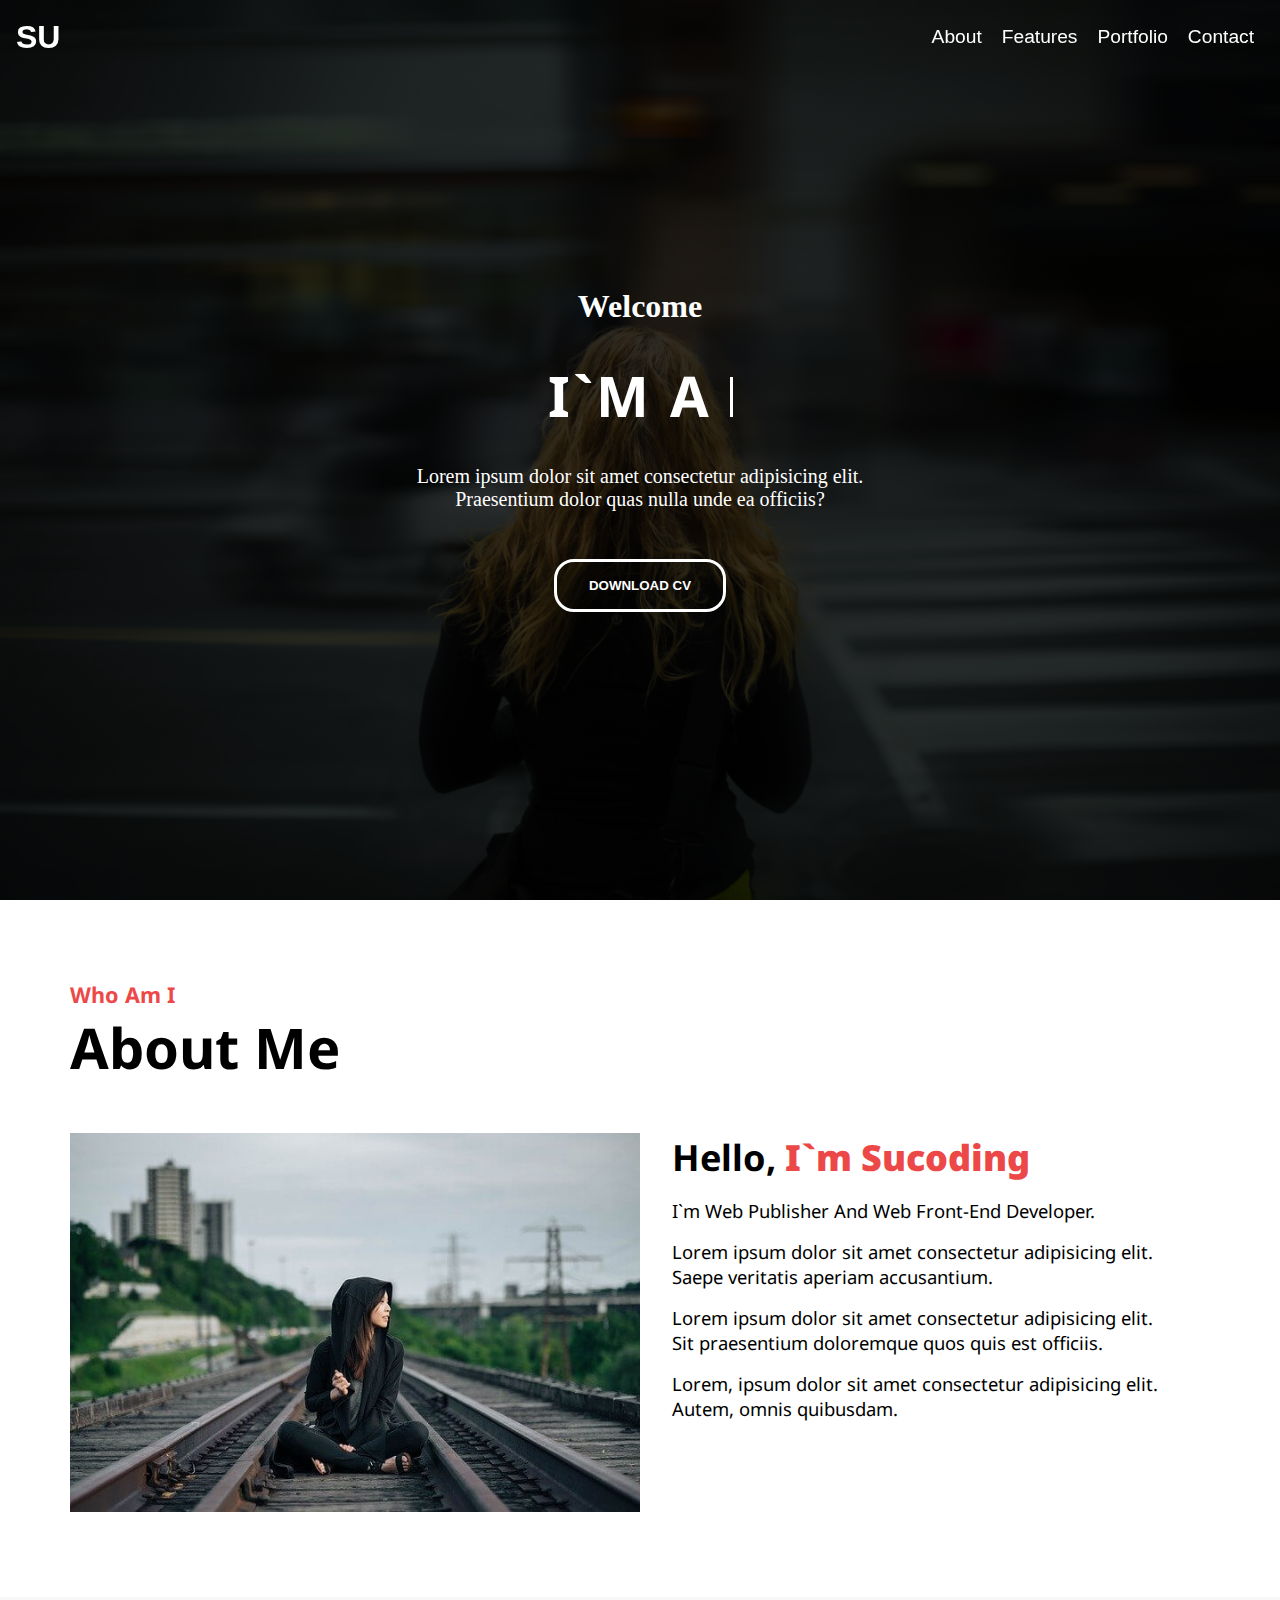
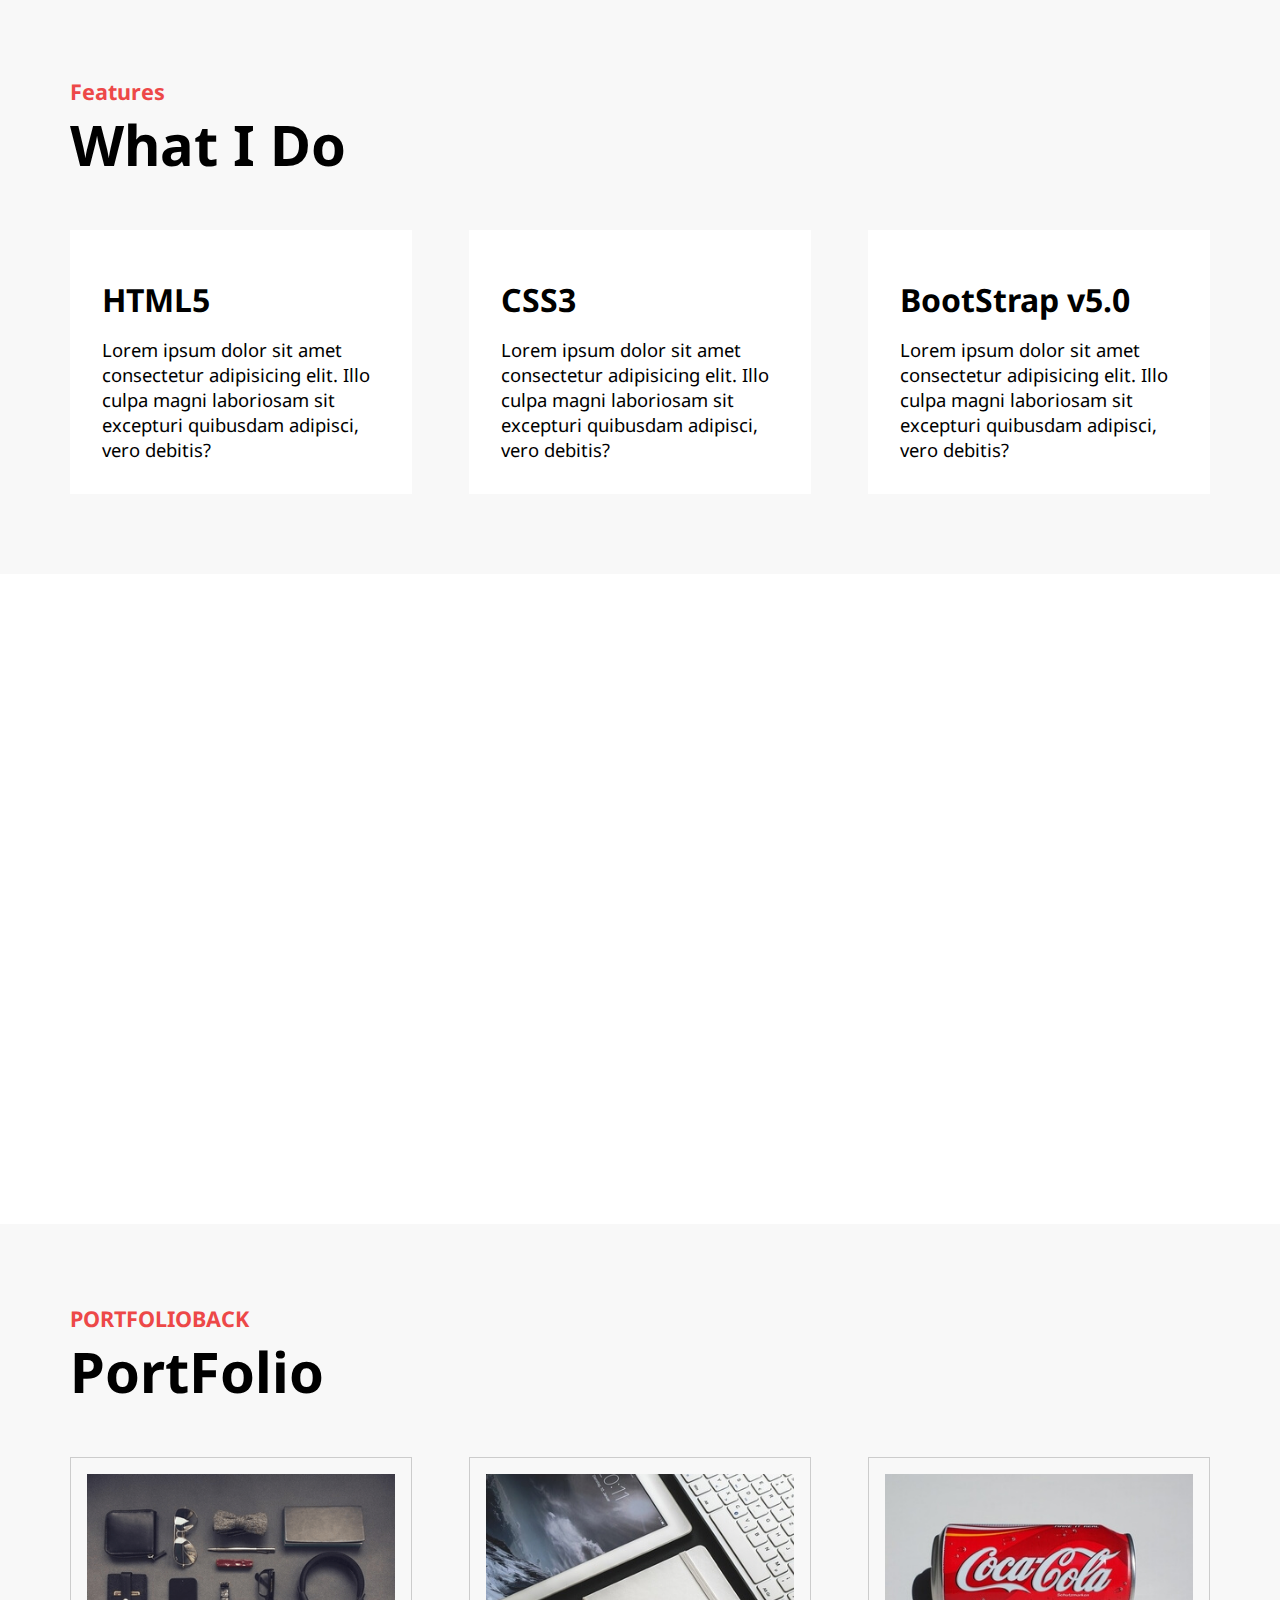
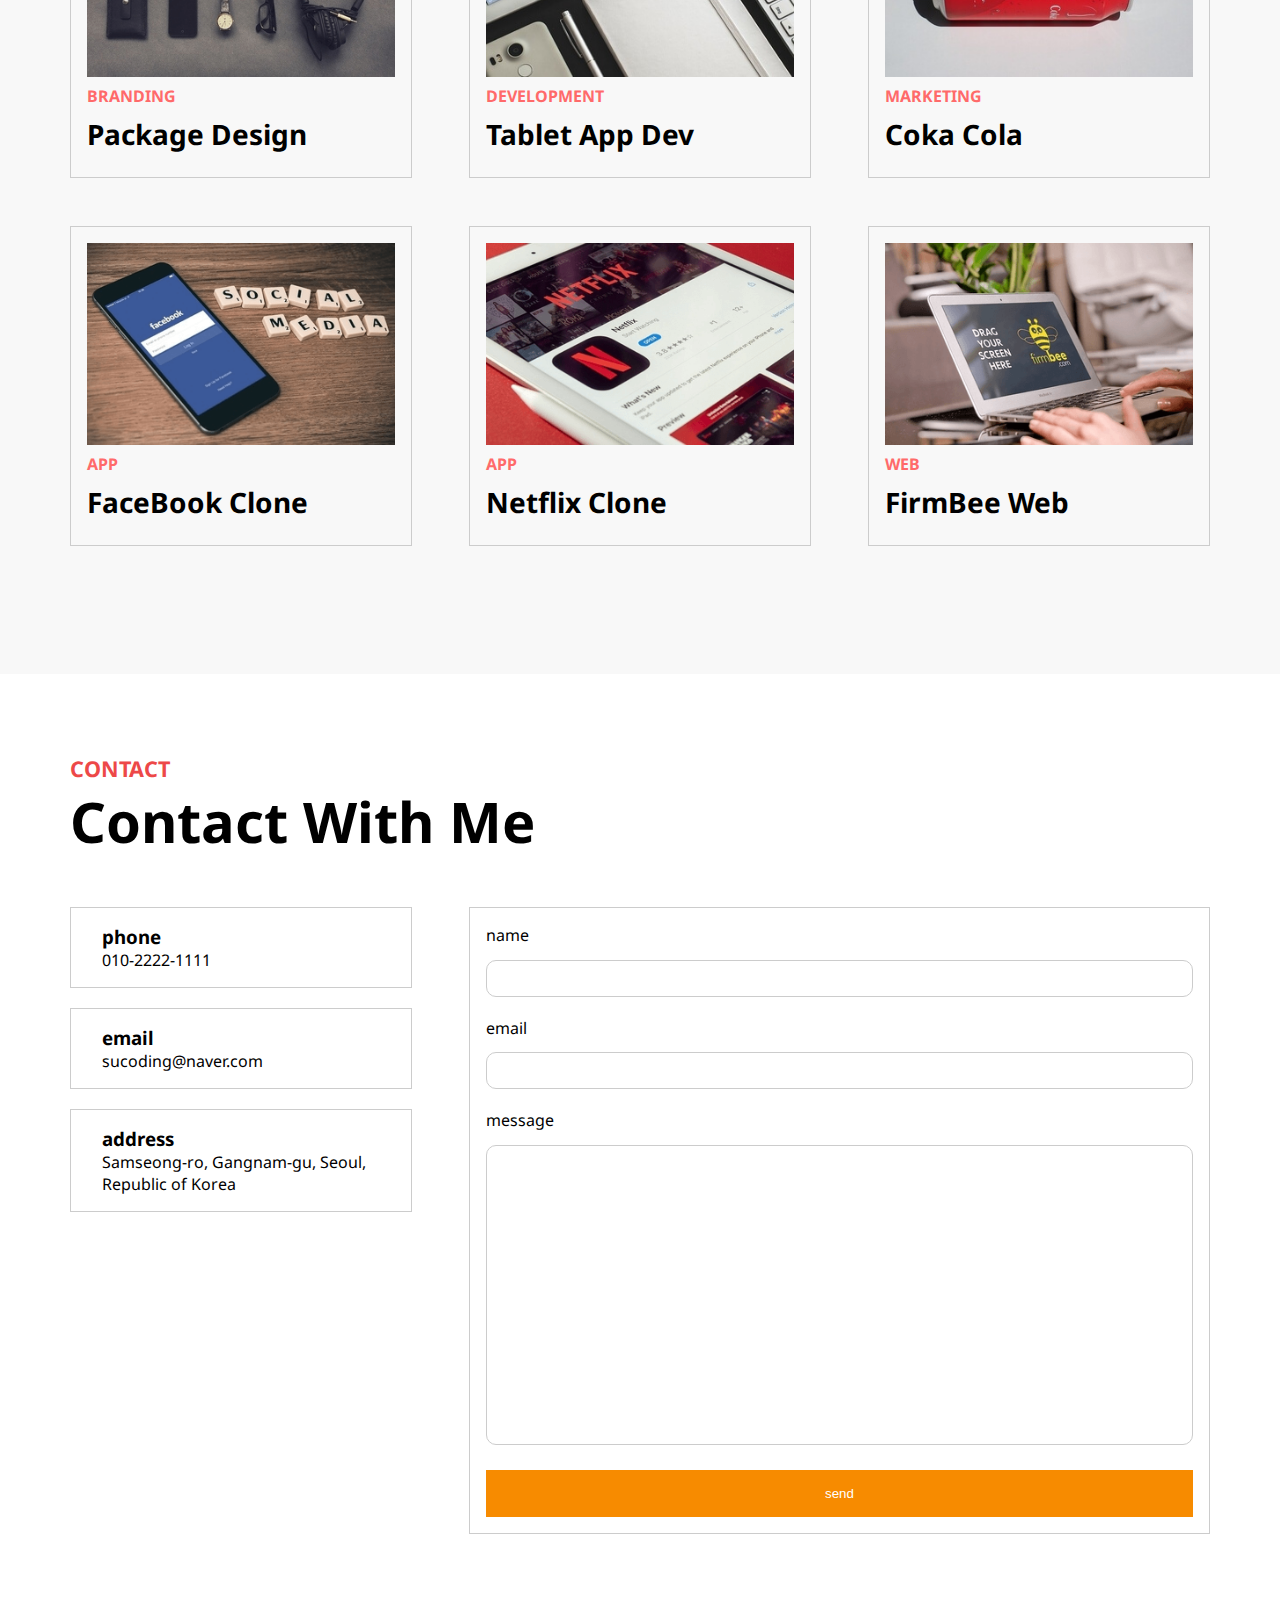
<file: index.html>
<!DOCTYPE html>
<html lang="en">

<head>
  <meta charset="UTF-8" />
  <meta http-equiv="X-UA-Compatible" content="IE=edge" />
  <link rel="stylesheet" href="static/css/styles.css" />
  <link rel="stylesheet" href="https://cdnjs.cloudflare.com/ajax/libs/font-awesome/6.4.0/css/all.min.css"
    integrity="sha512-iecdLmaskl7CVkqkXNQ/ZH/XLlvWZOJyj7Yy7tcenmpD1ypASozpmT/E0iPtmFIB46ZmdtAc9eNBvH0H/ZpiBw=="
    crossorigin="anonymous" referrerpolicy="no-referrer" />
  <title>Final Project githup</title>
</head>

<body>
  <!-- header -->
  <header>
    <div class="container">
      <h1>
        <button>SU</button>
      </h1>
      <nav>
        <ul>
          <li>
            <button>
              About
            </button>
          </li>
          <li>
            <button>
              Features
            </button>
          </li>
          <li>
            <button>
              Portfolio
            </button>
          </li>
          <li>
            <button>
              Contact
            </button>
          </li>
        </ul>
      </nav>
    </div>
  </header>

  <!-- main -->
  <main>
    <div class="container">
      <h4>Welcome</h4>
      <h2 class="active">I`M A <span></span></h2>
      <p>
        Lorem ipsum dolor sit amet consectetur adipisicing elit. Praesentium
        dolor quas nulla unde ea officiis?
      </p>
      <button class="download">DOWNLOAD CV</button>
      <button class="mouse"><i class="fa-solid fa-computer-mouse"></i></button>
    </div>
  </main>

  <!-- About Me -->
  <section class="about">
    <div class="container">
      <div class="title">
        <h4>Who Am I</h4>
        <h2>About Me</h2>
      </div>
      <div class="about-self">
        <div class="left">
          <img src="static/img/me_alone.jpg" alt="" />
        </div>
        <div class="right">
          <h3>Hello, <strong>I`m Sucoding</strong></h3>
          <p>I`m Web Publisher And Web Front-End Developer.</p>
          <p>
            Lorem ipsum dolor sit amet consectetur adipisicing elit. Saepe
            veritatis aperiam accusantium.
          </p>
          <p>
            Lorem ipsum dolor sit amet consectetur adipisicing elit. Sit
            praesentium doloremque quos quis est officiis.
          </p>
          <p>
            Lorem, ipsum dolor sit amet consectetur adipisicing elit. Autem,
            omnis quibusdam.
          </p>
          <div class="social">
            <a href="#">
              <i class="fa-brands fa-facebook"></i>
            </a>
            <a href="#">
              <i class="fa-brands fa-instagram"></i>
            </a>
            <a href="#">
              <i class="fa-brands fa-twitch"></i>
            </a>
            <a href="#">
              <i class="fa-brands fa-youtube"></i>
            </a>
          </div>
        </div>
      </div>
    </div>
  </section>

  <!-- What I Do -->
  <section class="do">
    <div class="container">
      <div class="title">
        <h4>Features</h4>
        <h2>What I Do</h2>
      </div>
      <div class="do-me">
        <div class="do-inner">
          <div class="icon">
            <i class="fa-brands fa-html5"></i>
          </div>
          <div class="content">
            <h3>HTML5</h3>
            <p>
              Lorem ipsum dolor sit amet consectetur adipisicing elit. Illo
              culpa magni laboriosam sit excepturi quibusdam adipisci, vero
              debitis?
            </p>
          </div>
        </div>
        <div class="do-inner">
          <div class="icon">
            <i class="fa-brands fa-css3-alt"></i>
          </div>
          <div class="content">
            <h3>CSS3</h3>
            <p>
              Lorem ipsum dolor sit amet consectetur adipisicing elit. Illo
              culpa magni laboriosam sit excepturi quibusdam adipisci, vero
              debitis?
            </p>
          </div>
        </div>
        <div class="do-inner">
          <div class="icon">
            <i class="fa-brands fa-bootstrap"></i>
          </div>
          <div class="content">
            <h3>BootStrap v5.0</h3>
            <p>
              Lorem ipsum dolor sit amet consectetur adipisicing elit. Illo
              culpa magni laboriosam sit excepturi quibusdam adipisci, vero
              debitis?
            </p>
          </div>
        </div>
      </div>
    </div>
  </section>

  <!-- Background -->
  <div class="bg"></div>

  <!-- PortFolio -->
  <section class="portfolio">
    <div class="container">
      <div class="title">
        <h4>PORTFOLIOBACK</h4>
        <h2>PortFolio</h2>
      </div>
      <div class="portfolio-me">
        <div class="portfolio-inner">
          <img src="static/img/mock1.png" alt="" />
          <strong>BRANDING</strong>
          <h3>Package Design</h3>
        </div>
        <div class="portfolio-inner">
          <img src="static/img/mock2.png" alt="" />
          <strong>DEVELOPMENT</strong>
          <h3>Tablet App Dev</h3>
        </div>
        <div class="portfolio-inner">
          <img src="static/img/mock3.png" alt="" />
          <strong>MARKETING</strong>
          <h3>Coka Cola</h3>
        </div>
        <div class="portfolio-inner">
          <img src="static/img/mock4.png" alt="" />
          <strong>APP</strong>
          <h3>FaceBook Clone</h3>
        </div>
        <div class="portfolio-inner">
          <img src="static/img/mock5.png" alt="" />
          <strong>APP</strong>
          <h3>Netflix Clone</h3>
        </div>
        <div class="portfolio-inner">
          <img src="static/img/mock6.png" alt="" />
          <strong>WEB</strong>
          <h3>FirmBee Web</h3>
        </div>
      </div>
    </div>
  </section>

  <!-- Contact With Me -->
  <section class="contact">
    <div class="container">
      <div class="title">
        <h4>CONTACT</h4>
        <h2>Contact With Me</h2>
      </div>
      <div class="contact-me">
        <div class="left">
          <div class="card">
            <div class="icon">
              <i class="fa-solid fa-phone-volume"></i>
            </div>
            <div class="info-text">
              <h3>phone</h3>
              <p>010-2222-1111</p>
            </div>
          </div>
          <div class="card">
            <div class="icon">
              <i class="fa-solid fa-envelope-open-text"></i>
            </div>
            <div class="info-text">
              <h3>email</h3>
              <p>sucoding@naver.com</p>
            </div>
          </div>
          <div class="card">
            <div class="icon">
              <i class="fa-solid fa-location-crosshairs"></i>
            </div>
            <div class="info-text">
              <h3>address</h3>
              <p>Samseong-ro, Gangnam-gu, Seoul, Republic of Korea</p>
            </div>
          </div>
        </div>
        <div class="right">
          <form action="#">
            <div class="form-group">
              <label for="name">name</label>
              <input type="text" id="name" />
            </div>
            <div class="form-group">
              <label for="email">email</label>
              <input type="text" id="email" />
            </div>
            <div class="form-group">
              <label for="msg">message</label>
              <textarea id="msg"></textarea>
            </div>
            <button>send</button>
          </form>
        </div>
      </div>
    </div>
  </section>
</body>

</html>
</file>
<file: static/css/styles.css>
@import url('https://fonts.googleapis.com/css2?family=Noto+Sans:ital,wght@0,100..900;1,100..900&display=swap');

* {
  margin: 0;
  padding: 0;
  box-sizing: border-box;
}

a,
a:link,
a:visited {
  color: inherit;
  text-decoration: none;
}

li {
  list-style: none;
}

.container {
  width: 1140px;
  margin: 0 auto;
}

header {
  position: fixed;
  color: white;
  top: 0;
  z-index: 1;
  width: 100%;
  padding: 1rem;
}

header .container {
  display: flex;
  justify-content: space-between;
  align-items: center;
  width: 100%;
}

header nav ul {
  display: flex;
}

header nav ul li {
  padding: 10px;
}

header button {
  background: transparent;
  border: 0;
  cursor: pointer;
  color: white;
}

header h1 button {
  font-size: 2rem;
  font-weight: bold;
}

header nav ul li button {
  font-size: 1.2rem;
}

/* End header.css */
/* main.css */
main {
  width: 100%;
  height: 100vh;
  color: white;
  background: linear-gradient(rgba(0, 0, 0, 0.8), rgba(0, 0, 0, 0.8)),
    url("../img/me.jpg") center center;
  background-size: cover;
  display: flex;
  justify-content: center;
  align-items: center;
  text-align: center;
}

main h4 {
  font-size: 2rem;
}

main h2 {
  font-size: 3.5rem;
  margin: 2rem 0;
  letter-spacing: 3px;
  font-family: "Noto Sans", sans-serif;
}

main p {
  max-width: 500px;
  margin: 0 auto;
  font-size: 1.25rem;
}

main button.download {
  background-color: transparent;
  border: 3px solid white;
  border-radius: 20px;
  padding: 1rem 2rem;
  margin-top: 3rem;
  color: white;
  font-weight: bold;
  cursor: pointer;
}

main button.mouse {
  background-color: transparent;
  border: none;
  color: white;
  font-size: 2rem;
  position: absolute;
  bottom: 1rem;
  left: 50%;
  transform: translateX(-50%);
  animation: upDown 1s ease-in-out infinite;
  cursor: pointer;
}

@keyframes upDown {
  0% {
    bottom: 1rem;
  }

  50% {
    bottom: 1.5rem;
  }

  100% {
    bottom: 1rem;
  }
}

main h2 span::after {
  content: "";
  height: 40px;
  width: 3px;
  background-color: #fff;
  display: inline-block;
  animation: blink 0.7s ease-in-out infinite;
}

@keyframes blink {
  0% {
    opacity: 1;
  }

  100% {
    opacity: 0;
  }
}

/* about_me.css */
section {
  font-family: "Noto Sans", sans-serif;
  padding: 5rem 0;
}

section:nth-child(2n) {
  background-color: #f8f8f8;
}

section .title {
  margin-bottom: 3rem;
}

section .title h4 {
  font-size: 1.35rem;
  color: #ed4848;
  position: relative;
}

section .title h2 {
  font-size: 3.5rem;
}

section .title p {
  font-size: 1.15rem;
}

section .about-self::after {
  content: "";
  clear: both;
  display: block;
}

section .about-self .left {
  width: 50%;
  float: left;
}

section .about-self .left img {
  max-width: 100%;
}

section .about-self .right {
  width: 50%;
  float: left;
  padding: 0 2rem;
}

section .about-self .right h3 {
  font-size: 2.25rem;
  margin-bottom: 1rem;
}

section .about-self .right h3 strong {
  color: #ed4848;
}

section .about-self .right p {
  font-size: 1.15rem;
  margin: 1rem 0;
}

section .about-self .right .social a {
  font-size: 2.5rem;
  margin-right: 0.2rem;
}

section .do-me::after {
  content: "";
  display: block;
  clear: both;
}

section .do-me .do-inner {
  background-color: #fff;
  width: 30%;
  padding: 2rem;
  float: left;
  margin-right: 5%;
  cursor: pointer;
}

section .do-me .do-inner:last-child {
  margin-right: 0;
}

section .do-me .do-inner .icon i {
  font-size: 2.5rem;
  color: #ff6a6a;
}

section .do-me .do-inner .content h3 {
  font-size: 2rem;
  margin: 1rem 0;
}

section .do-me .do-inner .content p {
  font-size: 1.15rem;
}

section .do-me .do-inner:hover {
  background-color: lightcoral;
  color: white;
}

section .do-me .do-inner:hover i {
  color: white;
}

.bg {
  background: url("../img/background.jpg") center center;
  background-size: cover;
  background-attachment: fixed;
  height: 650px;
}

section.portfolio::after {
  content: "";
  display: block;
  clear: both;
}

section.portfolio .portfolio-inner {
  width: 30%;
  margin-right: 5%;
  padding: 1rem 1rem 1.5rem 1rem;
  float: left;
  background-color: #f8f8f8;
  border: 1px solid #ccc;
  margin-bottom: 3rem;
}

section.portfolio .portfolio-inner:nth-child(3n) {
  margin-right: 0;
}

section.portfolio .portfolio-inner img {
  width: 100%;
  display: block;
}

section.portfolio .portfolio-inner strong {
  color: #ff6a6a;
  margin: 0.5rem 0;
  display: block;
}

section.portfolio .portfolio-inner h3 {
  font-size: 1.75rem;
}

section.contact .contact-me::after {
  content: "";
  display: block;
  clear: both;
}

section.contact .contact-me .left {
  width: 30%;
  float: left;
}

section.contact .contact-me .right {
  float: left;
  width: 65%;
  margin-left: 5%;
}

section.contact .contact-me .left .card {
  border: 1px solid #ccc;
  padding: 1rem;
  display: flex;
  align-items: center;
  margin-bottom: 1.25rem;
}

section.contact .contact-me .left .card .icon i {
  font-size: 2rem;
  margin-right: 15px;
}

section.contact .contact-me .right {
  float: left;
  width: 65%;
  margin-left: 5%;
  margin-bottom: 2rem;
  border: 1px solid #ccc;
  padding: 1rem;
}

section.contact .contact-me .right .form-group {
  margin-bottom: 1.25rem;
}

section.contact .contact-me .right .form-group label {
  display: block;
  margin-bottom: 0.85rem;
}

section.contact .contact-me .right .form-group input {
  padding: 0.625rem;
  width: 100%;
  outline: none;
  border: 1px solid #ccc;
  border-radius: 10px;
}

section.contact .contact-me .right .form-group input:focus {
  border: 1px solid #719ece;
  box-shadow: 0 0 10px #719ece;
}

section.contact .contact-me .right .form-group textarea {
  height: 300px;
  width: 100%;
  resize: none;
  border: 1px solid #ccc;
  border-radius: 10px;
}

section.contact .contact-me .right .form-group textarea:focus {
  outline: none;
  border: 1px solid #719ece;
  box-shadow: 0 0 10px #719ece;
}

section.contact .contact-me .right button {
  width: 100%;
  padding: 1rem;
  background-color: #f78b00;
  border: none;
  color: white;
}

@media screen and (max-width: 1140px) {
  main .container {
    width: 992px;
  }

  section .container {
    width: 600px;
  }

  section .about-self .left {
    width: 100%;
    margin-bottom: 1.5rem;
  }

  section .about-self .right {
    width: 100%;
    padding: 0;
  }

  section .do-me .do-inner {
    width: 48%;
    margin-bottom: 1.5rem;
    margin-right: 0;
  }

  section .do-me .do-inner:nth-child(2n + 1) {
    margin-right: 4%;
  }

  section .portfolio-me .portfolio-inner {
    width: 48%;
    margin-right: 0;
  }

  section .portfolio-me .portfolio-inner:nth-child(2n + 1) {
    margin-right: 4%;
  }

  section.contact .contact-me .left {
    width: 100%;
  }

  section.contact .contact-me .right {
    width: 100%;
    margin-left: 0;
  }
}

@media (max-width: 992px) {
  html {
    font-size: 14px;
  }

  main .container {
    width: 768px;
  }

  section .portfolio-me .portfolio-inner {
    width: 100%;
  }
}

@media (max-width: 768px) {
  html {
    font-size: 13px;
  }

  main .container {
    width: 576px;
  }

  section .container {
    width: 400px;
  }

  section .do-me .do-inner {
    width: 100%;
    margin-right: 0;
  }
}

@media (max-width: 576px) {
  html {
    font-size: 12px;
  }

  main .container {
    width: 400px;
  }

  section .container {
    width: 360px;
  }
}

@media (max-width: 400px) {
  html {
    font-size: 11px;
  }

  main .container {
    width: 320px;
  }

  main h4 {
    font-size: 1.5rem;
  }

  section .container {
    width: 320px;
  }

  section .title h2 {
    font-size: 3rem;
  }
}

header.active {
  background-color: rgba(0, 0, 0);
  animation: fadeIn 0.5s ease-in-out;
}

@keyframes fadeIn {
  0% {
    opacity: 0;
  }

  100% {
    opacity: 1;
  }
}
</file>
